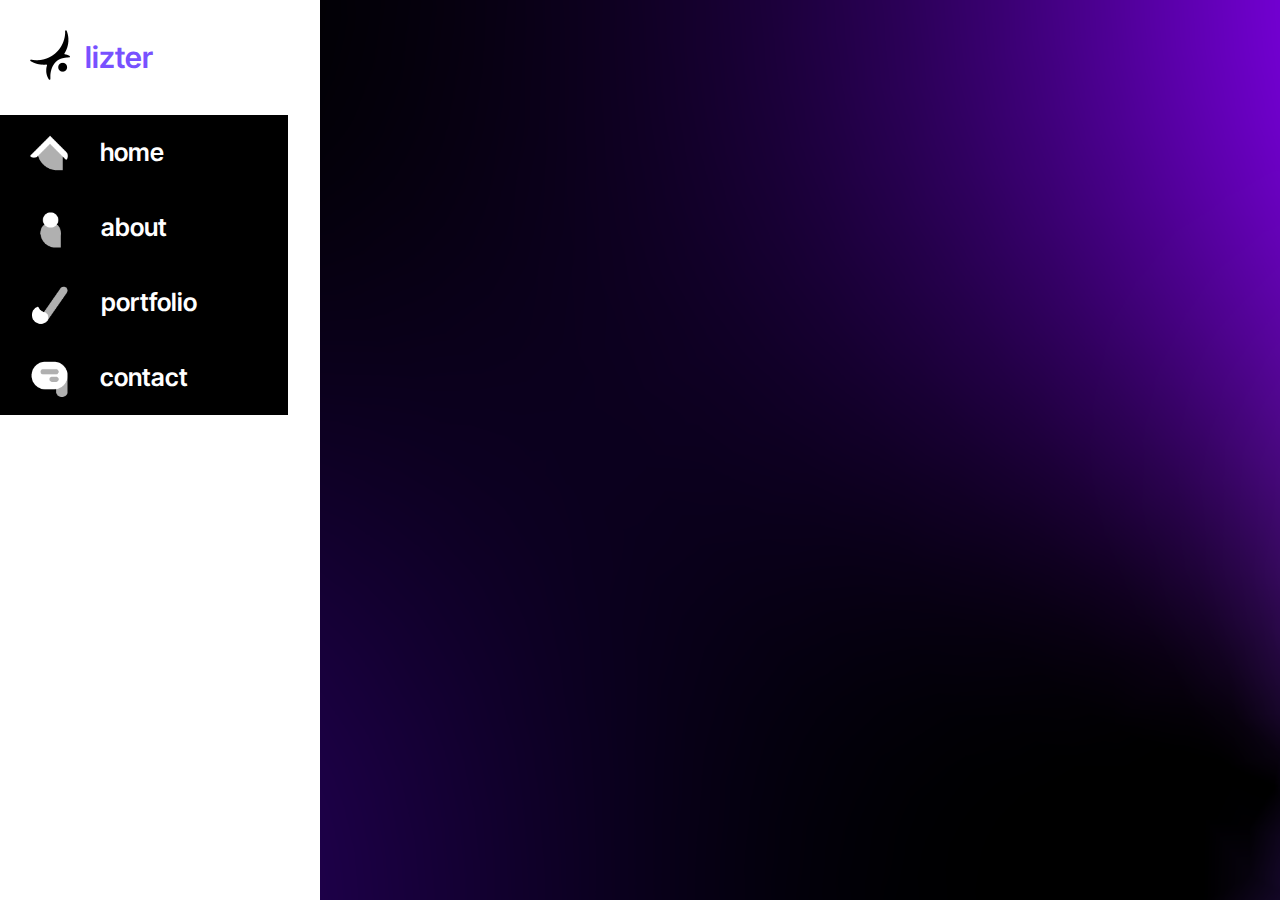
<file: index.html>
<!DOCTYPE html>
<html lang="en">
<head>
    <meta charset="UTF-8">
    <meta name="viewport" content="width=device-width, initial-scale=1.0">
    <title>Document</title>
    <link rel="stylesheet" href="src/css/style.css">
</head>
<body onload="codeAddress();">
    <script src="src/js/jquery-3.7.1.min.js"></script>
    <script src="src/js/script.js"></script>
    <div class="container">
        <div class="sidebar">
            <div class="logo">
                <img src="src/images/logo.png" alt="">
                <p>lizter</p>
            </div>
            <a href="#" class="sidebar-button" id="sidebar-home" onclick="sidebarButton(0)">
                <img src="src/images/icon_home.png" alt="">
                home
            </a>
            <a href="#" class="sidebar-button" id="sidebar-about" onclick="sidebarButton(1)">
                <img src="src/images/icon_about.png" alt="">
                about
            </a>
            <a href="#" class="sidebar-button" id="sidebar-portfolio" onclick="sidebarButton(2)">
                <img src="src/images/icon_portfolio.png" alt="">
                portfolio
            </a>
            <a href="#" class="sidebar-button" id="sidebar-contact" onclick="sidebarButton(3)">
                <img src="src/images/icon_contact.png" alt="">
                contact
            </a>
        </div>
        <div class="mobile-header">
            <div class="logo">
                <img src="src/images/logo.png" alt="">
                <p>lizter</p>
            </div>
        </div>
        
        <div class="content">
            <div class="mobile-button-grid">
                <a href="#" class="mobile-button" onclick="sidebarButton(0)">
                    <img src="src/images/icon_home.png" alt=""><br>home
                </a>
                <a href="#" class="mobile-button" onclick="sidebarButton(1)">
                    <img src="src/images/icon_about.png" alt=""><br>about
                </a>
                <a href="#" class="mobile-button" onclick="sidebarButton(2)">
                    <img src="src/images/icon_portfolio.png" alt=""><br>portfolio
                </a>
                <a href="#" class="mobile-button" onclick="sidebarButton(3)">
                    <img src="src/images/icon_contact.png" alt=""><br>contact
                </a>
            </div>
            <div id="content-div">
                
            </div>
        </div>
    </div>
    
</body>
</html>
</file>
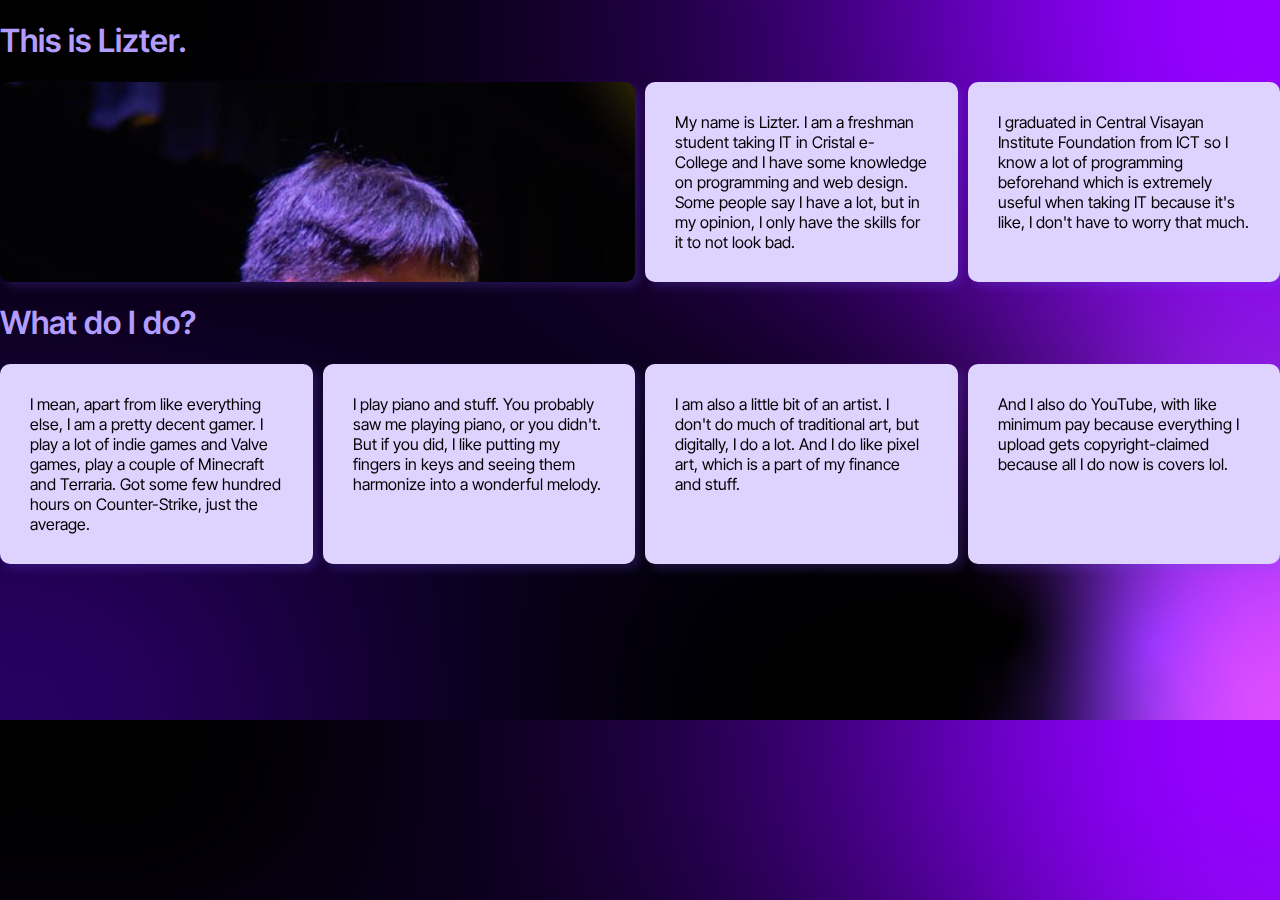
<file: src/pages/about.html>
<!DOCTYPE html>
<html lang="en">
<head>
    <meta charset="UTF-8">
    <meta name="viewport" content="width=device-width, initial-scale=1.0">
    <title>Document</title>
    <link rel="stylesheet" href="../css/style.css">
</head>
<body>
    <div class="home">
        <h1>This is Lizter.</h1>
        <div class="about-dashboard-grid">
            <div class="about-dashboard-item about-image"></div>
            <div class="about-dashboard-item">My name is Lizter. I am a freshman student taking IT in Cristal e-College and I have some knowledge on programming and web design. Some people say I have a lot, but in my opinion, I only have the skills for it to not look bad.</div>
            <div class="about-dashboard-item">I graduated in Central Visayan Institute Foundation from ICT so I know a lot of programming beforehand which is extremely useful when taking IT because it's like, I don't have to worry that much.</div>
        </div>
        <h1>What do I do?</h1>
        <div class="about-dashboard-grid">
            <div class="about-dashboard-item">I mean, apart from like everything else, I am a pretty decent gamer. I play a lot of indie games and Valve games, play a couple of Minecraft and Terraria. Got some few hundred hours on Counter-Strike, just the average.</div>
            <div class="about-dashboard-item">I play piano and stuff. You probably saw me playing piano, or you didn't. But if you did, I like putting my fingers in keys and seeing them harmonize into a wonderful melody.</div>
            <div class="about-dashboard-item">I am also a little bit of an artist. I don't do much of traditional art, but digitally, I do a lot. And I do like pixel art, which is a part of my finance and stuff.</div>
            <div class="about-dashboard-item">And I also do YouTube, with like minimum pay because everything I upload gets copyright-claimed because all I do now is covers lol.</div>
        </div>
    </div>
</body>
</html>
</file>
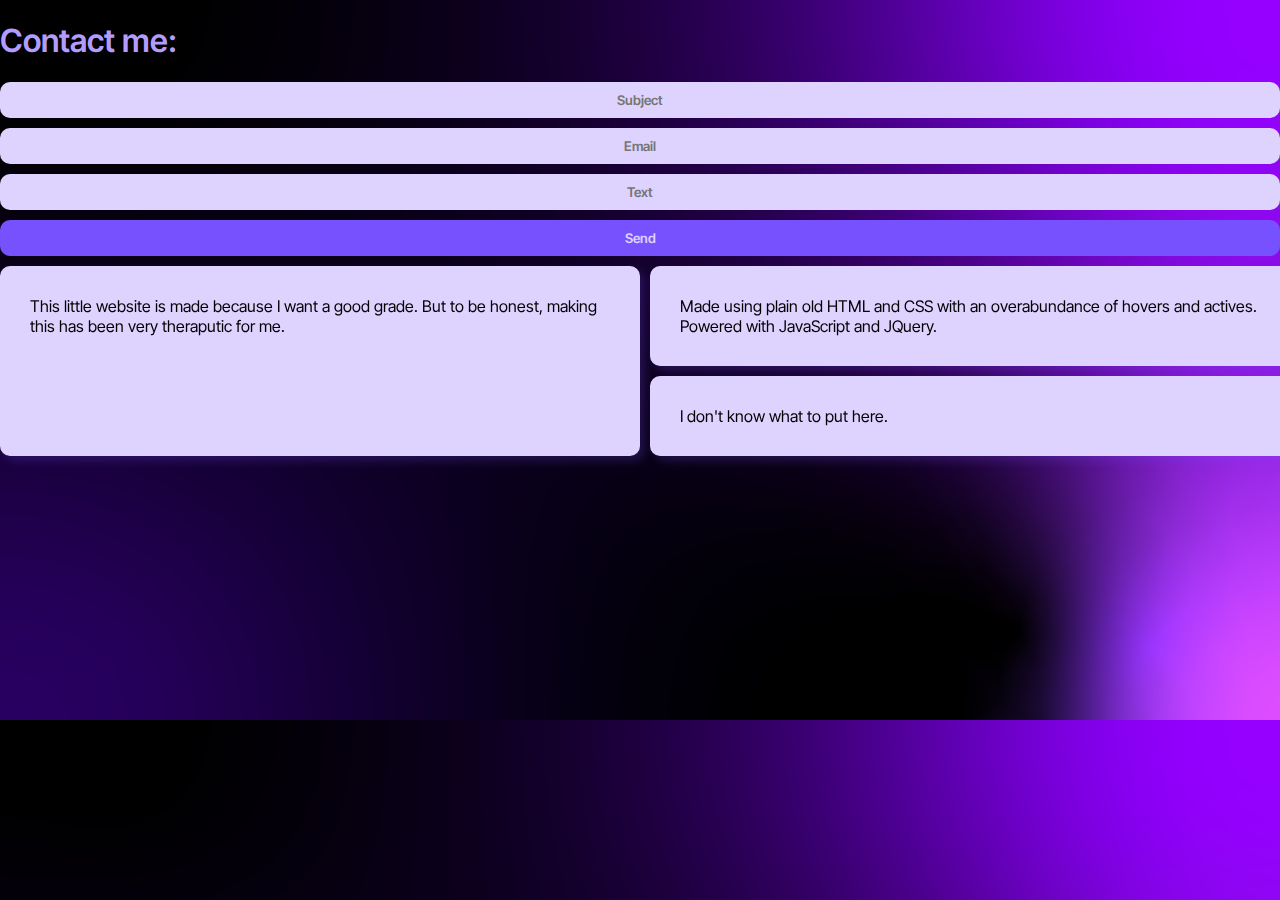
<file: src/pages/contact.html>
<!DOCTYPE html>
<html lang="en">
<head>
    <meta charset="UTF-8">
    <meta name="viewport" content="width=device-width, initial-scale=1.0">
    <title>Document</title>
    <link rel="stylesheet" href="../css/style.css">
</head>
<body>
    <div class="home">
        <h1>Contact me:</h1>
        <form class="contact-form" action="">
            <input type="text" name="" id="" placeholder="Subject">
            <input type="email" name="" id="" placeholder="Email">
            <input class="text" type="text" name="" id="" placeholder="Text">
            <input type="submit" value="Send">
        </form>
        <div class="home-dashboard-grid">
            <div class="home-dashboard-item" id="right-board">This little website is made because I want a good grade. But to be honest, making this has been very theraputic for me.</div>
            <div class="home-dashboard-item">Made using plain old HTML and CSS with an overabundance of hovers and actives. Powered with JavaScript and JQuery.</div>
            <div class="home-dashboard-item">I don't know what to put here.</div>
        </div>
    </div>
</body>
</html>
</file>
<file: src/css/style.css>
@keyframes logoAnimate {
    25% {
        transform: rotateZ(90deg);
    }

    50% {
        transform: rotateZ(95deg);
    }

    75% {
        transform: rotateZ(-30deg);
    }
}

@keyframes textAnimate {
    25% {
        transform: translateX(-8px);
    }

    50% {
        transform: translateX(-10px);
        color: #7851ff;
        letter-spacing: 0px;
    }

    75% {
        transform: rotateZ(30deg) translateX(-5px) translateY(-5px);
        letter-spacing: 2px;
        color: #ffaaaa;
    }
}

@font-face {
    font-family: "Inter";
    src: url(../fonts/INTERTIGHT-REGULAR.TTF);
}

@font-face {
    font-family: "Inter Medium";
    src: url(../fonts/INTERTIGHT-MEDIUM.TTF);
}

@font-face {
    font-family: "Inter Semibold";
    src: url(../fonts/INTERTIGHT-SEMIBOLD.TTF);
}

body {
    margin: 0;
    background-image: url(../images/background.png);
    background-size: cover;
    background-repeat: repeat-y;
}

.container {
    width: 100%;
    height: 100vh;
    display: flex;
}

.sidebar {
    width: 25%;
    height: 100%;
    background-color: white;
}

.content {
    overflow: auto;
    width: 75%;
    height: 100%;
    box-sizing: border-box;
}

.logo {
    background-color: white;
    padding: 30px;
}

.logo:hover img {
    animation: logoAnimate;
    animation-duration: 1s;
}

.logo:hover p {
    animation: textAnimate;
    animation-duration: 1s;
}

.logo img {
    float: left;
    width: 40px;   
    margin-right: 15px;
}

.logo p {
    color: #7851ff;
    font-family: Inter Semibold;
    font-size: 30px;
    margin: 0;
    line-height: 55px;
}

.sidebar-button {
    width: 90%;
    height: auto;
    background-color: black;
    display: block;
    font-size: 25px;
    overflow: auto;
    color: white;
    text-decoration: none;
    font-family: Inter Semibold;
    line-height: 75px;
    transition: all ease-out 0.5s;
}

.sidebar-button img {
    height: 40px;
    filter: grayscale(1);
    padding: 10px 30px;
    transform: translateY(10px);
    float: left;
    transition: all ease-out 0.5s;
}

.sidebar-button:hover {
    width: 100%;
    transition: all ease-out 0.1s;
    background-color: #7851ff;
    filter: grayscale(0);
    letter-spacing: 2.5px;
}

.sidebar-button:hover img {
    filter: grayscale(0);
    transition: all ease-in 0.1s;
}

.sidebar-button:active {
    background-color: white;
    outline: solid #7851ff 1px;
    color: black;
    width: 85%;
    transition: all ease-in 0.1s;
    letter-spacing: 0px;
    filter: drop-shadow(#7751ff86 5px 5px 10px);
}
.sidebar-button:active img {
    filter: brightness(0);
    transition: all ease-in 0.1s;
}

.mobile-header {
    display: none;
}

.mobile-button-grid {
    display: none;
}

#content-div {
    margin: 30px;
}

.home-dashboard-grid {
    display: grid;
    grid-template-columns: auto auto;
    gap: 10px;
    margin: 10px 0px;
}

.home-dashboard-item {
    outline: solid #7851ff 0px;
    padding: 30px;
    border-radius: 10px;
    background-color: #ded2ff;
    filter: drop-shadow(#7751ff36 5px 5px 5px);
    font-family: Inter;
    transition: all ease-out 0.1s;
}

.home-dashboard-item:hover {
    outline: solid #7851ff 3px;
    transform: scale(1.01, 1.01);
    transition: all ease-in 0.1s;
}

.home-dashboard-item:active {
    background-color: #7851ff;
    color: white;
    outline: solid #7851ff 0px;
    transform: scale(0.99, 0.99);
    transition: all ease-in 0.1s;
}

.right-align {
    text-align: right;
}

#right-board {
    grid-row: 1 / 3;
}

.home {
    display: block;
    
}

h1 {
    color: #b29dff;
    font-family: "Inter Semibold"
}

.home-video-grid {
    display: grid;
    grid-template-columns: auto auto auto auto;
    gap: 10px;
    overflow: hidden;
}

.home-video {
    width: 100%;
    height: 100%;
    background-color: #ded2ff;
    border-radius: 10px;
    aspect-ratio: 3 / 2;
}

.home-dashboard-grid {
    display: grid;
    grid-template-columns: 50% 50%;
    gap: 10px;
    margin: 10px 0px;
}

.home-dashboard-item {
    outline: solid #7851ff 0px;
    padding: 30px;
    border-radius: 10px;
    background-color: #ded2ff;
    filter: drop-shadow(#7751ff36 5px 5px 5px);
    font-family: Inter;
    transition: all ease-out 0.1s;
}

.home-dashboard-item:hover {
    outline: solid #7851ff 3px;
    transform: scale(1.01, 1.01);
    transition: all ease-in 0.1s;
}

.home-dashboard-item:active {
    background-color: #7851ff;
    color: white;
    outline: solid #7851ff 0px;
    transform: scale(0.99, 0.99);
    transition: all ease-in 0.1s;
}

.about-dashboard-grid {
    display: grid;
    grid-template-columns: 25% 25% 25% 25%;
    gap: 10px;
    padding-right: 30px;
    margin: 10px 0px;
}

.about-dashboard-item {
    outline: solid #7851ff 0px;
    padding: 30px;
    border-radius: 10px;
    background-color: #ded2ff;
    filter: drop-shadow(#7751ff36 5px 5px 5px);
    font-family: Inter;
    transition: all ease-out 0.1s;
}

.about-dashboard-item:hover {
    outline: solid #7851ff 3px;
    transform: scale(1.01, 1.01);
    transition: all ease-in 0.1s;
}

.about-dashboard-item:active {
    background-color: #7851ff;
    color: white;
    outline: solid #7851ff 0px;
    transform: scale(0.99, 0.99);
    transition: all ease-in 0.1s;
}

.about-image {
    background-image: url(../images/lizter.jpg);
    background-size: cover;
    grid-column: 1 / 3;
    background-position-x: 0px;
}

.videos {
    display: grid;
    grid-template-columns: 25% 25% 25% 25%;
    gap: 10px;
}

.video-thumbnail {
    border-radius: 10px;
    box-sizing: border-box;
    padding: 15px;
    width: 100%;
    display: block;
    font-family: Inter Semibold;
    text-decoration: none;
    color: black;
    border-collapse: collapse;
    background-color: #ded2ff;
    line-height: auto;
    transition: all ease-out 0.5s;
    padding-bottom: 30px;
}

.video-thumbnail img {
    width: 100%;
    height: 60%;
    aspect-ratio: 16 / 9;
    border-radius: 10px;
    box-sizing: border-box;
    outline: solid white 1px;
    margin-bottom: 10px;
}

.video-views {
    font-family: Inter;
    color: #00000077;
}

.video-thumbnail:hover {
    transform: scale(1.025, 1.025);
    transition: all ease-in 0.1s;
    background-color: white;
    color: #7851ff;
}

.contact-form {
    display: grid;
    grid-template-columns: 100%;
    gap: 10px;
}

.contact-form input {
    padding: 10px;
    border-radius: 10px;
    outline: 0;
    border: 0;
}
.contact-form input[type="text"], input[type="email"] {
    text-align: center;
    font-family: Inter Semibold;
    background-color: #ded2ff;
    color: black;
    transition: all ease-out 0.1s;
}

.text {
    
}

.contact-form input[type="text"]:hover, input[type="email"]:hover {
    transition: all ease-in 0.1s;
    background-color: #b29dff;
}



.contact-form input[type="submit"] {
    background-color: #7851ff;
    color: #ded2ff;
    font-family: Inter Semibold;
    cursor: pointer;
}

@media only screen and (max-width: 1050px)  {
    .sidebar {
        width: 35%;
    }
    .content {
        width: 65%;
    }
    .videos {
        grid-template-columns: 50% 50%;
    }
    .about-dashboard-grid {
        grid-template-columns: 50% 50%;
    }
    .about-image {
        background-image: url(../images/lizter.jpg);
        background-size: cover;
        height: 500px;
    }
}

@media only screen and (max-width: 800px)  {
    .container {
        display: block;
        width: 100%;
        height: 100%;
    }
    .sidebar {
        display: none;
    }
    .mobile-header {
        display: block;
    }
    .content {
        display: block;
        width: 100%;
    }
    .logo {
        display: flex;
        justify-content: center;
        padding: 30px 0px;
    }
    .mobile-button-grid {
        display: grid;
        grid-template-columns: auto auto auto auto;
    }

    .mobile-button {
        background-color: black;
        filter: grayscale(1);
        justify-content: center;
        align-items: center;
        color: white;
        font-family: Inter Semibold;
        text-decoration: none;
        transition: all ease-out 0.5s;
        text-align: center;
        height: 100px;
        line-height: 0px;
        padding-bottom: 10px;
    }

    .mobile-button:hover {
        background-color: #7851ff;
        filter: grayscale(0);
        transition: all ease-in 0.1s;
        padding-left: 20px;
        padding-right: 20px;
        letter-spacing: 5px;
    }

    .mobile-button:active {
        padding-left: 0px;
        padding-right: 0px;
        background-color: white;
        outline: solid #7851ff 1px;
        color: black;
        transition: all ease-in 0.1s;
        letter-spacing: 0px;
        filter: drop-shadow(#7751ff86 5px 5px 10px);
    }

    .mobile-button:active img {
        filter: brightness(0);
    }

    .mobile-button img {
        height: 40%;
        display: block;
        margin: auto;
        padding: 20px;
    }
    .about-dashboard-grid {
        display: grid;
        grid-template-columns: auto auto;
        gap: 10px;
        margin: 10px 0px;
    }
    .videos {
        grid-template-columns: auto auto;
    }
    .about-image {
        height: 500px;
    }
}

@media only screen and (max-width: 500px)  {
    .mobile-button-grid {
        display: grid;
        grid-template-columns: auto auto;
        transition: all ease-in 0.1s;
    }
    .home-dashboard-grid {
        grid-template-columns: auto;
    }
    .videos {
        grid-template-columns: auto;
    }
    .about-image {
        background-position-x: -50px;
    }
}
</file>
